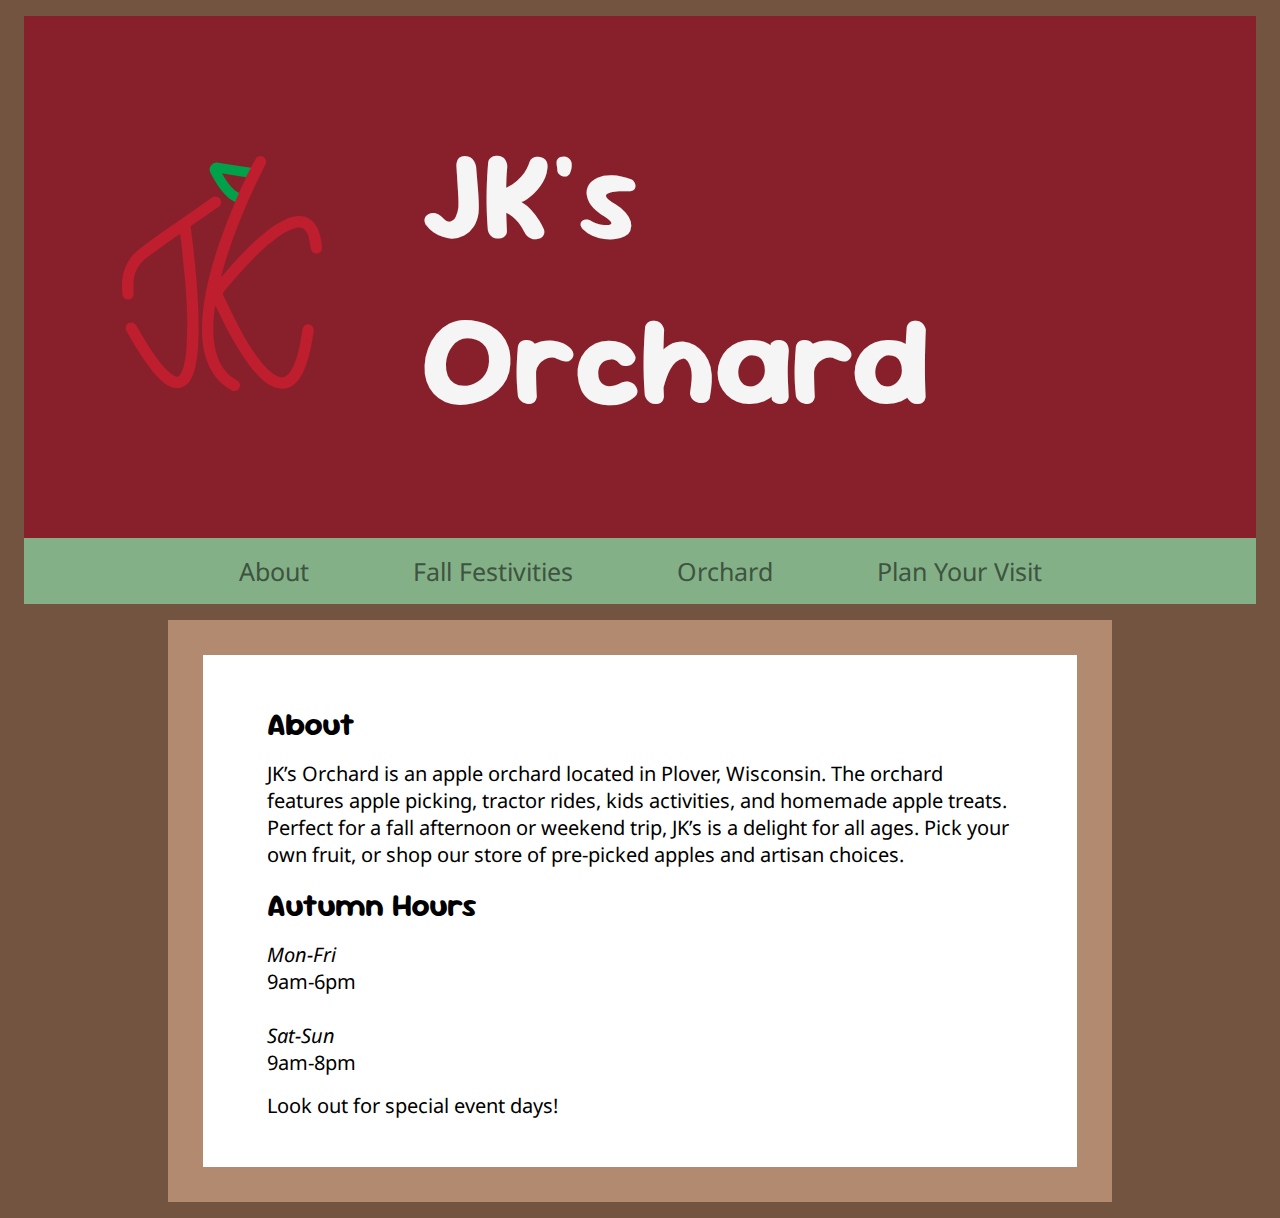
<file: The Client/about.html>
<!DOCTYPE html>
<html lang="en">
<head>
    <meta charset="UTF-8">
    <meta name="viewport" content="width=device-width, initial-scale=1.0">
    <title>JK's Orchard</title>
    <link rel="stylesheet" href="styles.css">
    <link rel="preconnect" href="https://fonts.googleapis.com">
    <link rel="preconnect" href="https://fonts.gstatic.com" crossorigin>
    <link href="https://fonts.googleapis.com/css2?family=Sour+Gummy:ital@0;1&display=swap" rel="stylesheet">
    <!--Noto Sans-->
    <link rel="preconnect" href="https://fonts.googleapis.com">
    <link rel="preconnect" href="https://fonts.gstatic.com" crossorigin>
    <link href="https://fonts.googleapis.com/css2?family=Noto+Sans:ital@0;1&display=swap" rel="stylesheet">
    <!--FAVICON-->
    <link rel="icon" type="image/png" href="images/favicon-96x96.png" sizes="96x96" />
    <link rel="icon" type="image/svg+xml" href="images/favicon.svg" />
    <link rel="shortcut icon" href="images/favicon.ico" />
    <link rel="apple-touch-icon" sizes="180x180" href="images/apple-touch-icon.png" />
    <link rel="manifest" href="images/site.webmanifest" /> 
</head>
<body>
    <header>
        <div class="logo-header">
        <a href="index.html"><img src="images/Client-Logo.svg" alt="JK's Orchard logo" class="logo"></a>
        <h1>JK's Orchard</h1>
        </div>
        <nav>
            <a href="about.html">About</a>
            <a href="fall-festivities.html">Fall Festivities</a>
            <a href="orchard.html">Orchard</a>
            <a href="plan-your-visit.html">Plan Your Visit</a>
        </nav>
    </header>
    <main>
        <section id="white">
        <h2>About</h2>
        <p>JK’s Orchard is an apple orchard located in Plover, Wisconsin. The orchard features apple picking, tractor rides, kids activities, and homemade apple treats. Perfect for a fall afternoon or weekend trip, JK’s is a delight for all ages. Pick your own fruit, or shop our store of pre-picked apples and artisan choices.</p>
        <h2>Autumn Hours</h2>
        <p><i>Mon-Fri</i>
            <br>9am-6pm<br>
            <br><i>Sat-Sun</i>
            <br>9am-8pm
        </p>
        <p>Look out for special event days!</p>
        </section>
    </main>
</body>
</html>
</file>
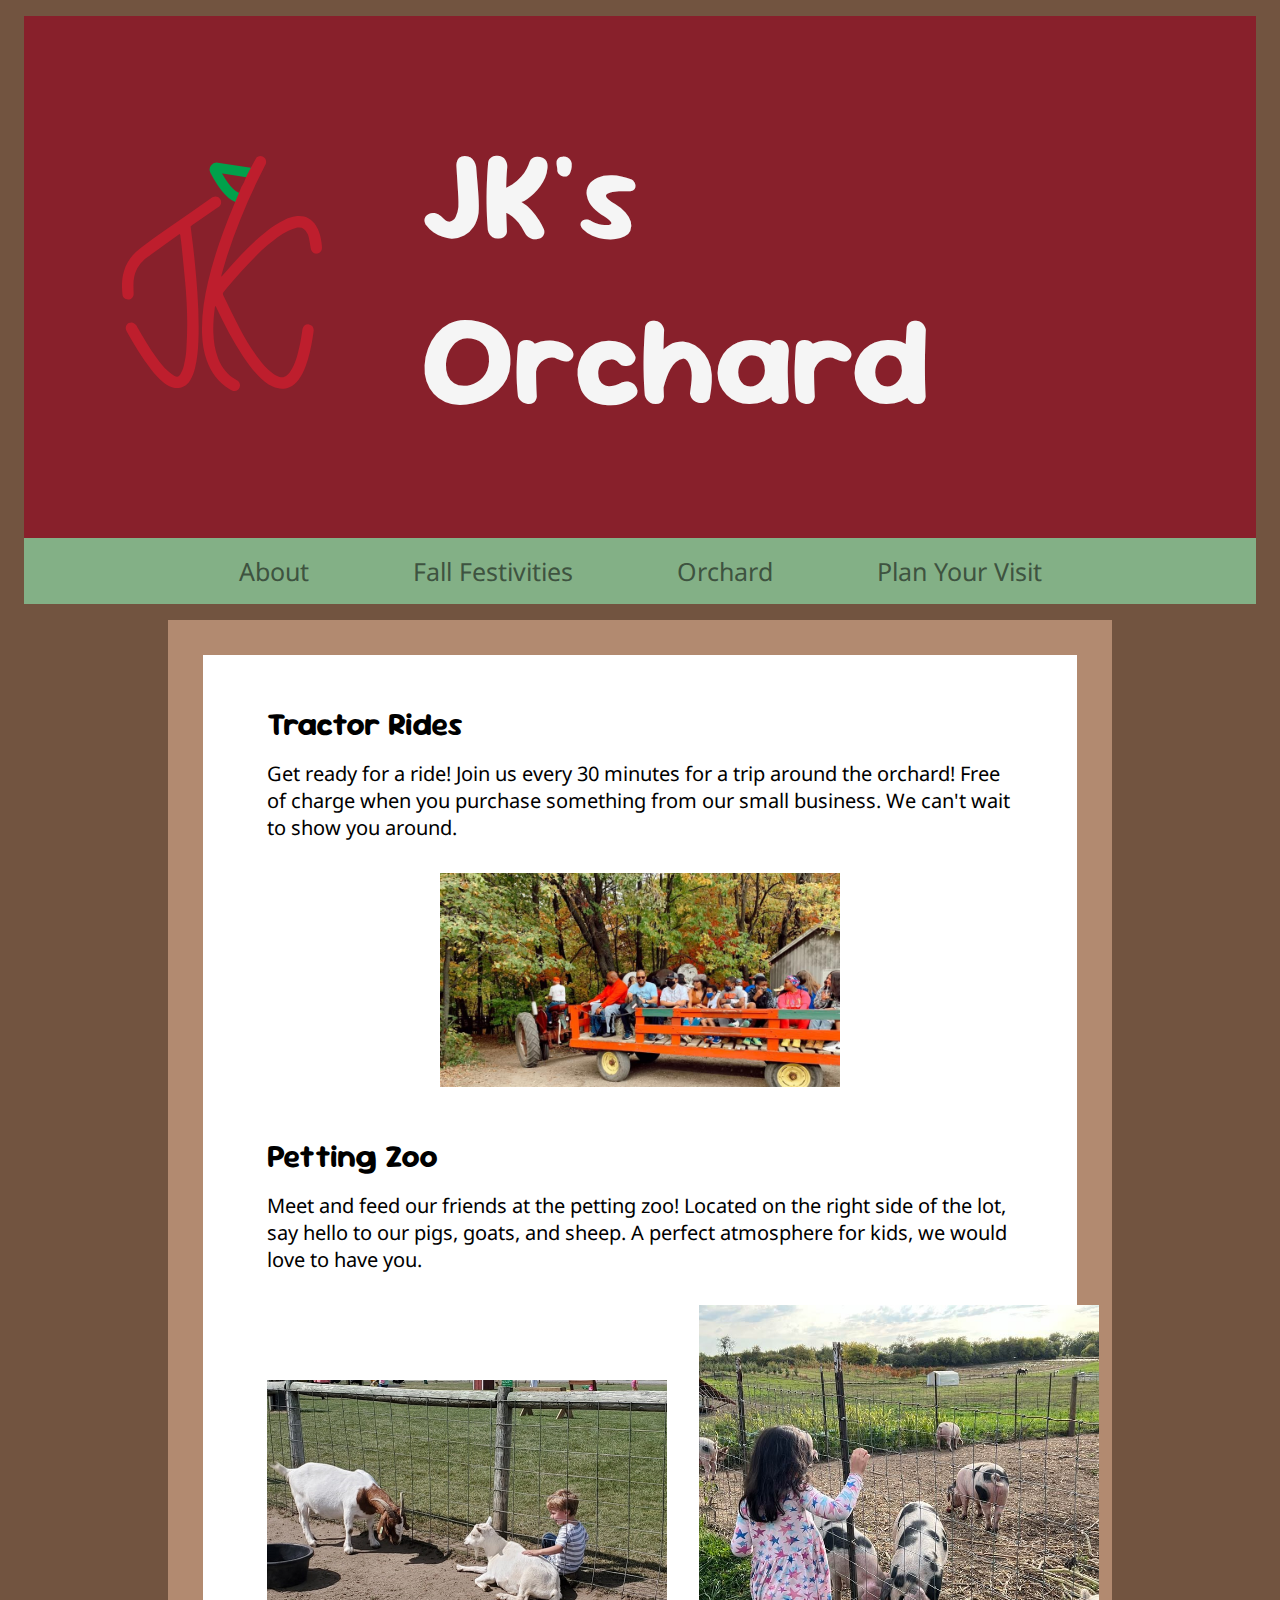
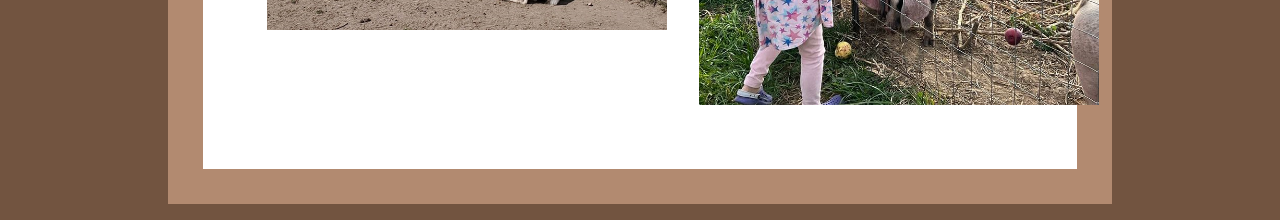
<file: The Client/fall-festivities.html>
<!DOCTYPE html>
<html lang="en">
<head>
    <meta charset="UTF-8">
    <meta name="viewport" content="width=device-width, initial-scale=1.0">
    <title>JK's Orchard</title>
    <link rel="stylesheet" href="styles.css">
    <link rel="preconnect" href="https://fonts.googleapis.com">
    <link rel="preconnect" href="https://fonts.gstatic.com" crossorigin>
    <link href="https://fonts.googleapis.com/css2?family=Sour+Gummy:ital@0;1&display=swap" rel="stylesheet">
    <!--Noto Sans-->
    <link rel="preconnect" href="https://fonts.googleapis.com">
    <link rel="preconnect" href="https://fonts.gstatic.com" crossorigin>
    <link href="https://fonts.googleapis.com/css2?family=Noto+Sans:ital@0;1&display=swap" rel="stylesheet"> 
    <!--FAVICON-->
    <link rel="icon" type="image/png" href="images/favicon-96x96.png" sizes="96x96" />
    <link rel="icon" type="image/svg+xml" href="images/favicon.svg" />
    <link rel="shortcut icon" href="images/favicon.ico" />
    <link rel="apple-touch-icon" sizes="180x180" href="images/apple-touch-icon.png" />
    <link rel="manifest" href="images/site.webmanifest" />
</head>
<body>
    <header>
        <div class="logo-header">
        <a href="index.html"><img src="images/Client-Logo.svg" alt="JK's Orchard logo" class="logo"></a>
        <h1>JK's Orchard</h1>
        </div>
        <nav>
            <a href="about.html">About</a>
            <a href="fall-festivities.html">Fall Festivities</a>
            <a href="orchard.html">Orchard</a>
            <a href="plan-your-visit.html">Plan Your Visit</a>
        </nav>
    </header>
    <main>
        <section id="white">
        <h2>Tractor Rides</h2>
        <p>Get ready for a ride! Join us every 30 minutes for a trip around the orchard! Free of charge when you purchase something from our small business. We can't wait to show you around.</p>
        <img src="images/tractor-ride.jpeg" alt="tractor ride" class="festivities">
        <h2>Petting Zoo</h2>
        <p>Meet and feed our friends at the petting zoo! Located on the right side of the lot, say hello to our pigs, goats, and sheep. A perfect atmosphere for kids, we would love to have you.</p>
        <div class="zoo">
            <img src="images/petting-zoo-2.jpg" alt="petting zoo" class="festivities">
            <img src="images/petting-zoo.jpg" alt="petting zoo" class="festivities">
        </div>
        </section>
    </main>
</body>
</html>
</file>
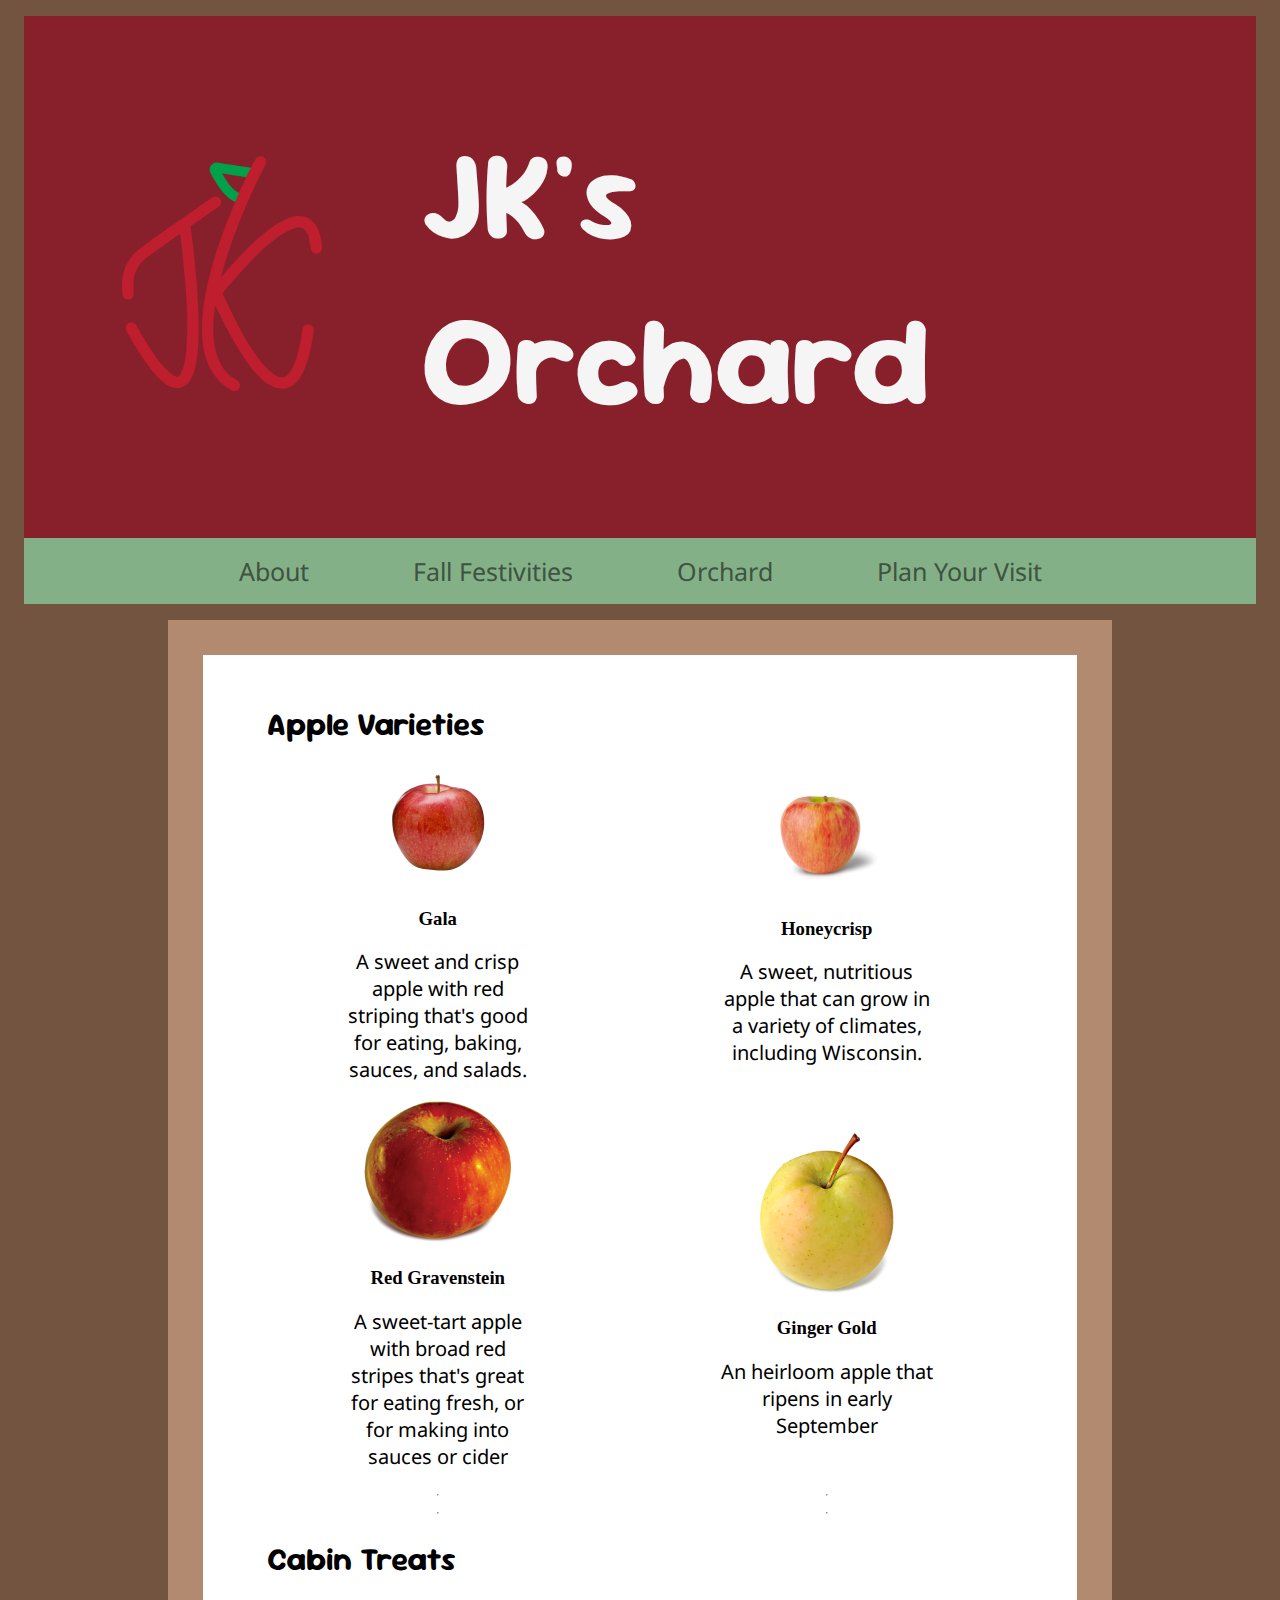
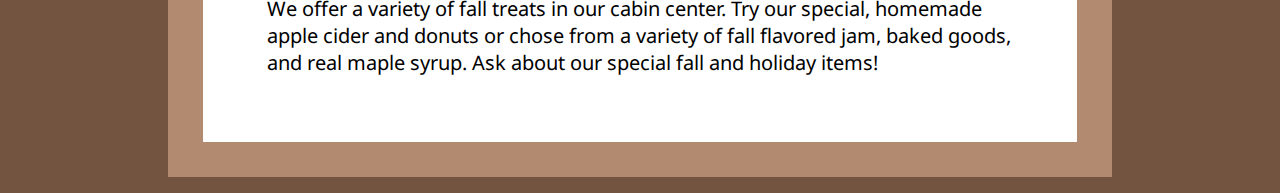
<file: The Client/orchard.html>
<!DOCTYPE html>
<html lang="en">
<head>
    <meta charset="UTF-8">
    <meta name="viewport" content="width=device-width, initial-scale=1.0">
    <title>JK's Orchard</title>
    <link rel="stylesheet" href="styles.css">
    <link rel="preconnect" href="https://fonts.googleapis.com">
    <link rel="preconnect" href="https://fonts.gstatic.com" crossorigin>
    <link href="https://fonts.googleapis.com/css2?family=Sour+Gummy:ital@0;1&display=swap" rel="stylesheet">
    <!--Noto Sans-->
    <link rel="preconnect" href="https://fonts.googleapis.com">
    <link rel="preconnect" href="https://fonts.gstatic.com" crossorigin>
    <link href="https://fonts.googleapis.com/css2?family=Noto+Sans:ital@0;1&display=swap" rel="stylesheet"> 
    <!--FAVICON-->
    <link rel="icon" type="image/png" href="images/favicon-96x96.png" sizes="96x96" />
    <link rel="icon" type="image/svg+xml" href="images/favicon.svg" />
    <link rel="shortcut icon" href="images/favicon.ico" />
    <link rel="apple-touch-icon" sizes="180x180" href="images/apple-touch-icon.png" />
    <link rel="manifest" href="images/site.webmanifest" />
</head>
<body>
    <header>
        <div class="logo-header">
        <a href="index.html"><img src="images/Client-Logo.svg" alt="JK's Orchard logo" class="logo"></a>
        <h1>JK's Orchard</h1>
        </div>
        <nav>
            <a href="about.html">About</a>
            <a href="fall-festivities.html">Fall Festivities</a>
            <a href="orchard.html">Orchard</a>
            <a href="plan-your-visit.html">Plan Your Visit</a>
        </nav>
    </header>
    <main>
        <!--Varieties-->
        <section id="white">
        <h2>Apple Varieties</h2>
        <div class="apples">
            <div class="gala1">
            <img src="images/gala.webp" alt="gala apple" class="appimg">
            <h3>Gala</h3>
            <p class="apptext">A sweet and crisp apple with red striping that's good for eating, baking, sauces, and salads.</p>
            </div>
            <hr>
            <div class="two">
            <img src="images/honeycrisp.png" alt="honeycrisp apple" class="appimg">
            <h3>Honeycrisp</h3>
            <p class="apptext">A sweet, nutritious apple that can grow in a variety of climates, including Wisconsin.</p>
            </div>
            <hr>
            <div class="three">
            <img src="images/Gravenstein.png" alt="gravenstein apple" class="appimg">
            <h3>Red Gravenstein</h3>
            <p class="apptext">A sweet-tart apple with broad red stripes that's great for eating fresh, or for making into sauces or cider</p>
            </div>
            <hr>
            <div class="four">
            <img src="images/ginger-gold.png" alt="ginger-gold" class="appimg">
            <h3>Ginger Gold</h3>
            <p class="apptext">An heirloom apple that ripens in early September</p>
            </div>
            <hr>
        </div>
        <!--Treats-->
        <h2>Cabin Treats</h2>
        <p>We offer a variety of fall treats in our cabin center. Try our special, homemade apple cider and donuts or chose from a variety of fall flavored jam, baked goods, and real maple syrup. Ask about our special fall and holiday items!</p>
        <br>
    </section>
    </main>
</body>
</html>
</file>
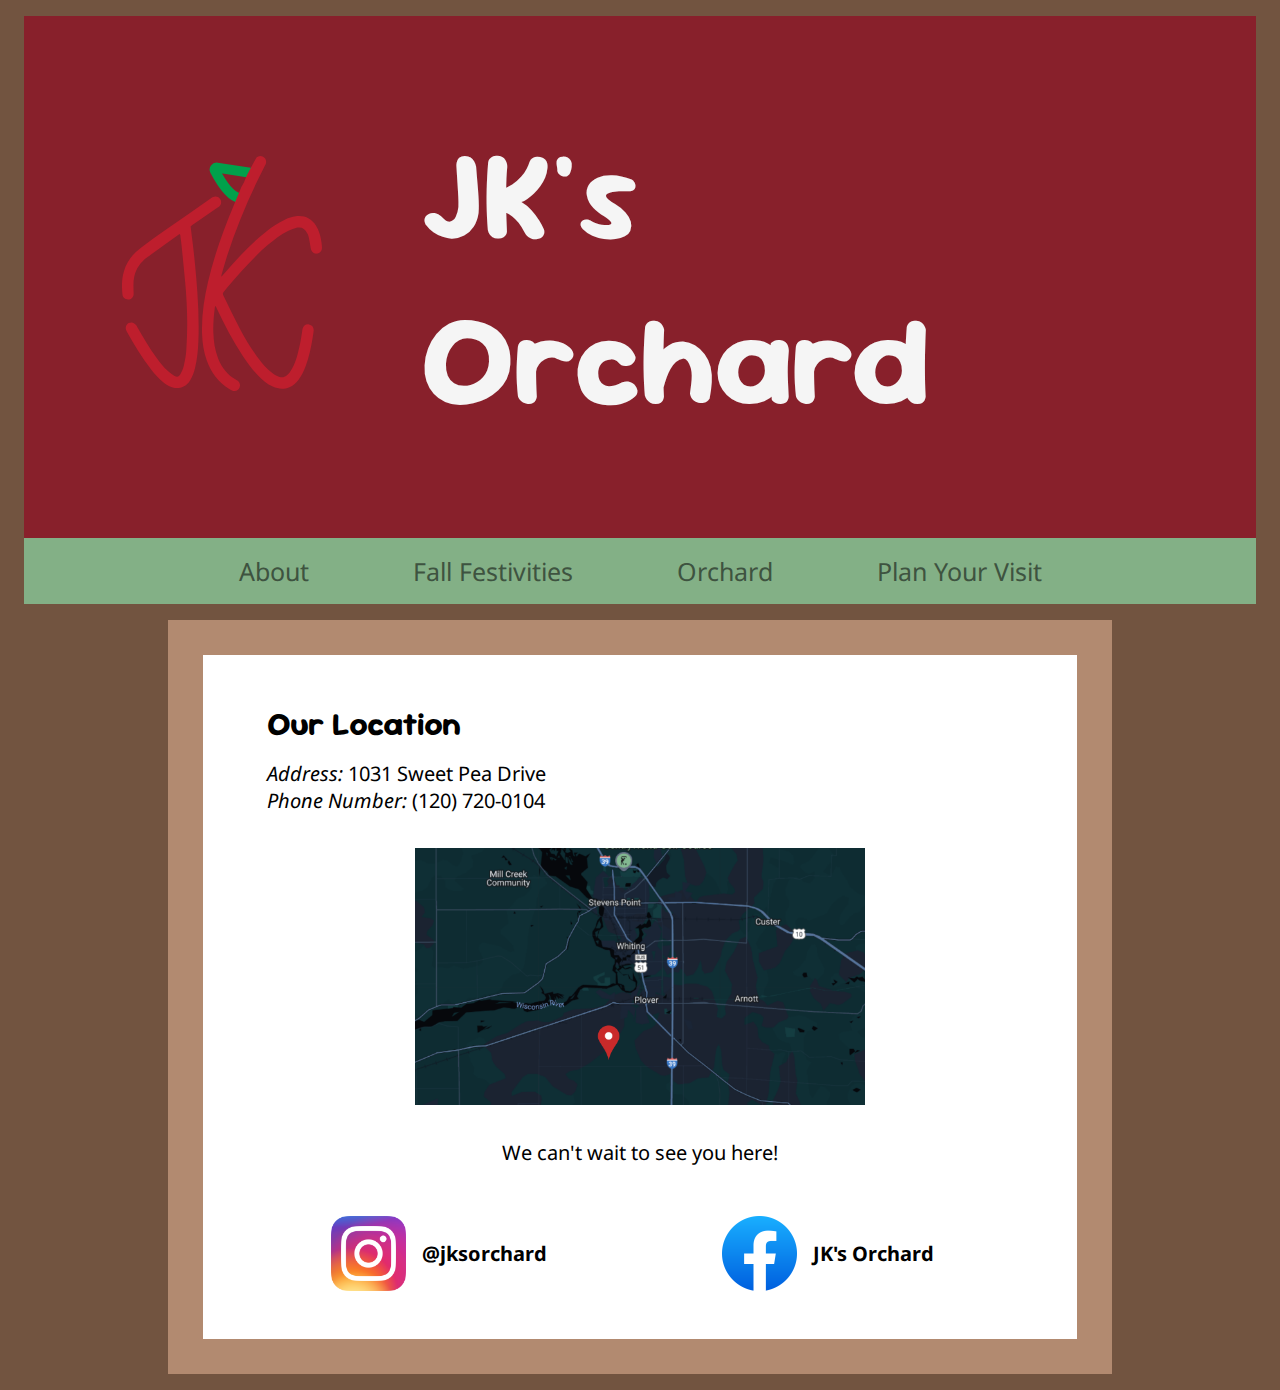
<file: The Client/plan-your-visit.html>
<!DOCTYPE html>
<html lang="en">
<head>
    <meta charset="UTF-8">
    <meta name="viewport" content="width=device-width, initial-scale=1.0">
    <title>JK's Orchard</title>
    <link rel="stylesheet" href="styles.css">
    <link rel="preconnect" href="https://fonts.googleapis.com">
    <link rel="preconnect" href="https://fonts.gstatic.com" crossorigin>
    <link href="https://fonts.googleapis.com/css2?family=Sour+Gummy:ital@0;1&display=swap" rel="stylesheet">
    <!--Noto Sans-->
    <link rel="preconnect" href="https://fonts.googleapis.com">
    <link rel="preconnect" href="https://fonts.gstatic.com" crossorigin>
    <link href="https://fonts.googleapis.com/css2?family=Noto+Sans:ital@0;1&display=swap" rel="stylesheet"> 
    <!--FAVICON-->
    <link rel="icon" type="image/png" href="images/favicon-96x96.png" sizes="96x96" />
    <link rel="icon" type="image/svg+xml" href="images/favicon.svg" />
    <link rel="shortcut icon" href="images/favicon.ico" />
    <link rel="apple-touch-icon" sizes="180x180" href="images/apple-touch-icon.png" />
    <link rel="manifest" href="images/site.webmanifest" />
</head>
<body>
    <header>
        <div class="logo-header">
        <a href="index.html"><img src="images/Client-Logo.svg" alt="JK's Orchard logo" class="logo"></a>
        <h1>JK's Orchard</h1>
        </div>
        <nav>
            <a href="about.html">About</a>
            <a href="fall-festivities.html">Fall Festivities</a>
            <a href="orchard.html">Orchard</a>
            <a href="plan-your-visit.html">Plan Your Visit</a>
        </nav>
    </header>
    <main>
        <section id="white">
        <h2>Our Location</h2>
        <p><i>Address:</i> 1031 Sweet Pea Drive
        <br><i>Phone Number:</i> (120) 720-0104</p>
        <br>
        <img src="images/map.png" alt="map location" class="map">
        <br>
        <p class="center">We can't wait to see you here!</p>
        <br>
        <div class="desktopcontact">
            <div class="igcontact">
                <img src="images/ig-logo.webp" alt="instagram logo" class="socials">
                <p><b>@jksorchard</b></p>
            </div>
            <div class="fbcontact">
                <img src="images/fb-logo.webp" alt="facebook logo" class="socials">
                <p><b>JK's Orchard</b></p>
            </div>
        </div>
        </section>
    </main>
</body>
</html>
</file>
<file: The Client/styles.css>
/*HEADER*/
header{
    background-color: #88202b;
    margin: 1rem;
}
.logo{
    width: 200px;
    background-color: none;
}
.logo-header{
    display: flex;
    justify-content: center;
    flex-direction: row;
    flex-wrap: nowrap;
    align-items: center;
    padding: 3rem;
}
nav{
    text-align: center;
    padding-bottom: 2rem;
    background-color: #83B086;
    padding: 1rem;
}
a{
    text-decoration: none;
    color: #3E5340;
    font-size: 20px;
    padding: 5px;
    margin:5px;
    font-family: "Noto Sans", sans-serif;
}
a:hover{
    background-color: #283F2A;
    color: white;
    padding: 1rem;
}
/*WELCOME*/
h1{
    margin: 3rem;
    color: whitesmoke;
    font-family: "Sour Gummy", sans-serif;
    font-size: 50px;
}
.welcome{
    width: 200px;
    display: flex;
    justify-content: center;
}
.welcomeh2{
    text-align: center;
}
.welcomeimg{
    width: 300px;
    display: block;
    margin-left: auto;
    margin-right: auto;
    border: solid #7b0916;
    border-width: 15px;
}
/*HOME GALLERY*/
.gallery{
    width: 400px;
    margin: 1rem;
}
.gallerydiv{
    display: flex;
    flex-direction: row;
    flex-wrap: wrap;
    justify-content: center;
    align-items: center;
    padding: 2rem;
}
/*GENERAL*/
main{
    border: solid #B28A70;
    margin: 1rem;
    border-width: 1rem;
}
p{
    margin: 1rem;
    font-size: 20px;
    font-family: "Noto Sans", sans-serif;
}
h2{
    margin: 1rem;
    font-size: 2rem;
    font-family: "Sour Gummy", sans-serif;
}
body{
    background-color: #725440;
}
#white{
    background-color: white;
    border: #B28A70 solid;
}
/*CONTACT INFO*/
.igcontact{
    display: flex;
    flex-direction: row;
    justify-content: flex-start;
    align-items: center;
    margin: 1rem;
}
.fbcontact{
    display: flex;
    flex-direction: row;
    justify-content: flex-start;
    align-items: center;
    margin: 1rem;
}
.socials{
    width:75px;
}
/*FALL FESTIVITIES*/
.festivities{
    width: 400px;
    display: block;
    margin-left: auto;
    margin-right: auto;
    padding: 1rem;
    padding-bottom: 2rem;
}
/*ORCHARD*/
.appimg{
    width:150px;
}
.apples{
    display: flex;
    flex-direction: column;
    flex-wrap: wrap;
    justify-content: flex-start;
    align-items: center;
    text-align: center;
}
.apptext{
    margin-left: 6rem;
    margin-right: 6rem;
}
/*PLAN YOUR VISIT*/
.map{
    width:450px;
    display: block;
    margin-left: auto;
    margin-right: auto;
}
.center{
    text-align: center;
}
/*DESKTOP*/
@media (min-width:1000px){
    .desktopcontact{
        display: flex;
        flex-direction: row;
        flex-wrap: wrap;
        justify-content: space-around;
        align-items: center;
    }
    .zoo{
        display: flex;
        flex-direction: row;
        justify-content: space-around;
        align-items: center;
    }
    main{
        margin-left: 10rem;
        margin-right: 10rem;
        border-width: 2rem;
    }
    .apples{
        display: grid;
        grid-template-columns: auto auto;
        grid-template-rows: auto auto;
    }
    .gala1{
        grid-column: 1/2;
        grid-row: 1/2;
        text-align: center;
    }
    .two{
        grid-column: 2/3;
        grid-row: 1/2;
        text-align: center;
    }
    .three{
        grid-column: 1/2;
        grid-row: 2/3;
        text-align: center;
    }
    .four{
        grid-column: 2/3;
        grid-row: 2/3;
        text-align: center;
    }
    #white{
        padding-left: 3rem;
        padding-right: 3rem;
        padding-top: 2rem;
        padding-bottom: 2rem;
    }
    h1{
        font-size: 8rem;
    }
    a{
        font-size: 25px;
        padding: 25px;
        margin:25px;
    }
}
</file>
